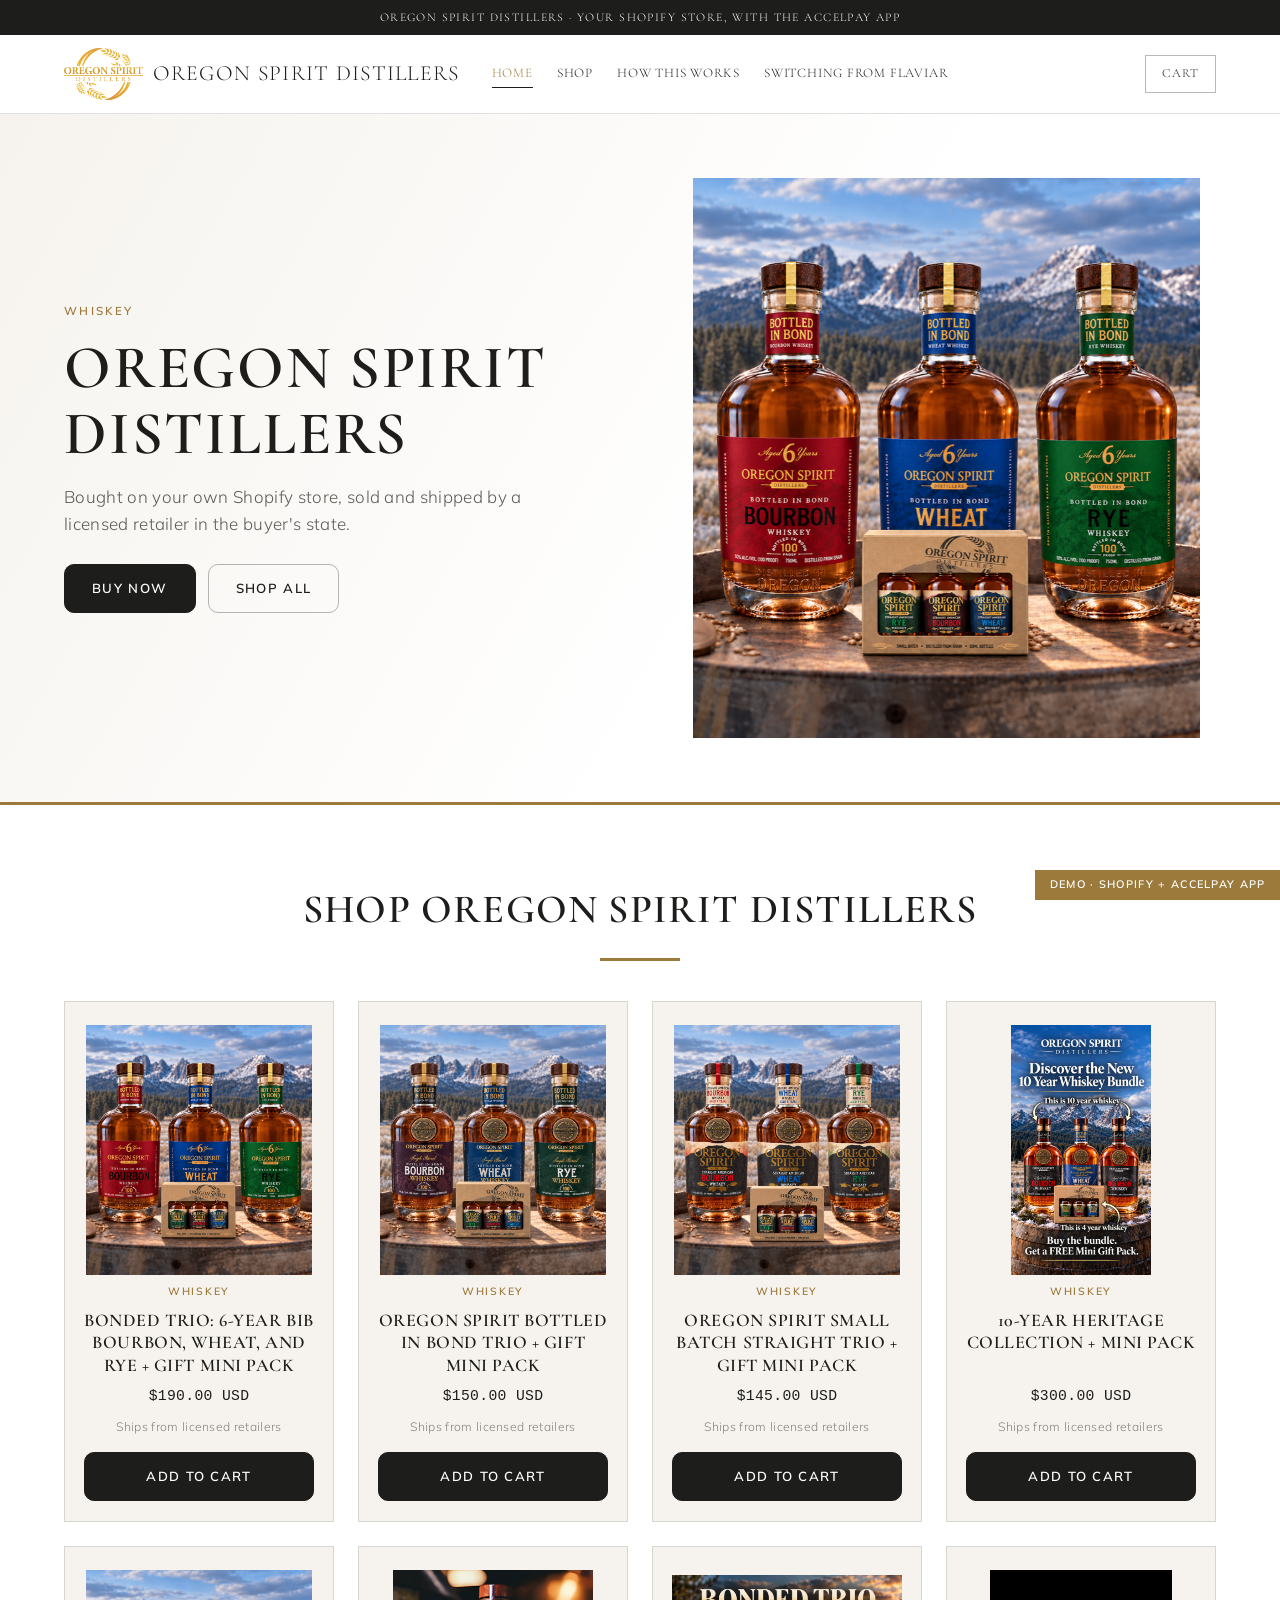
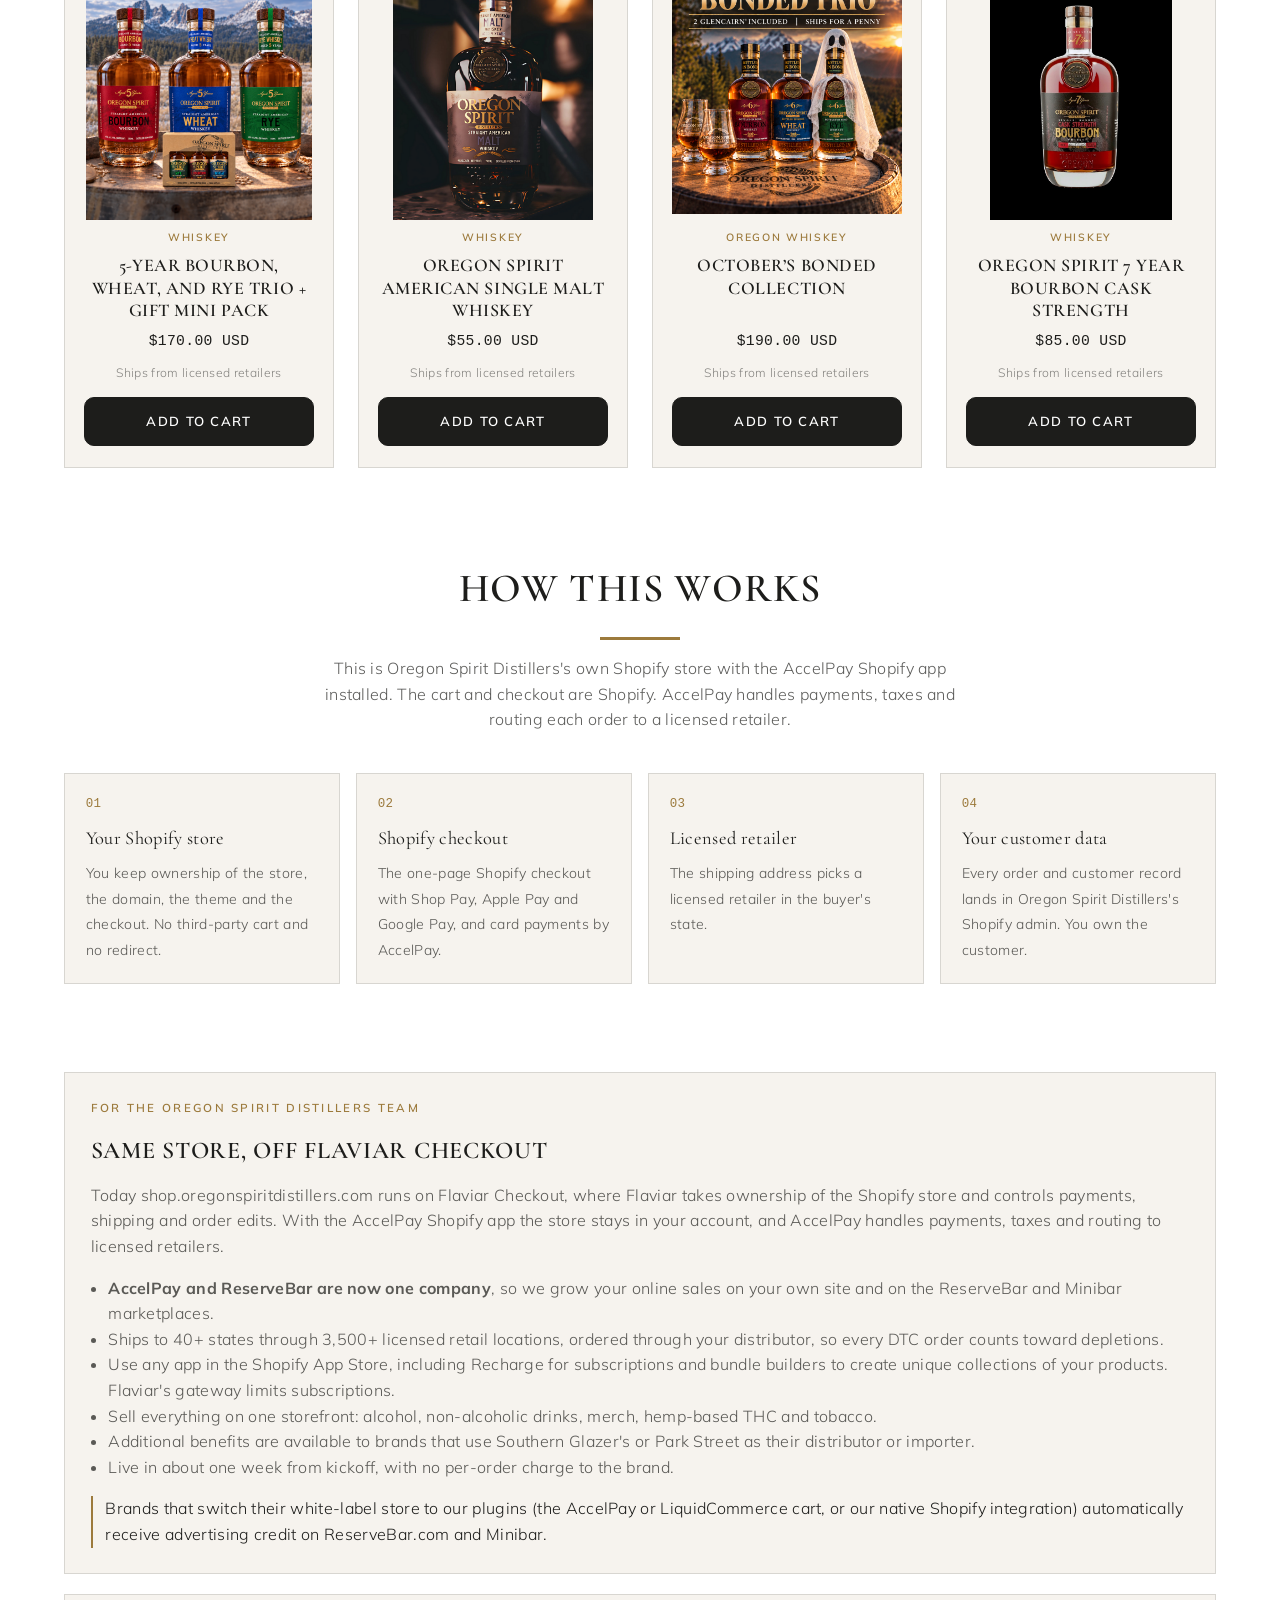
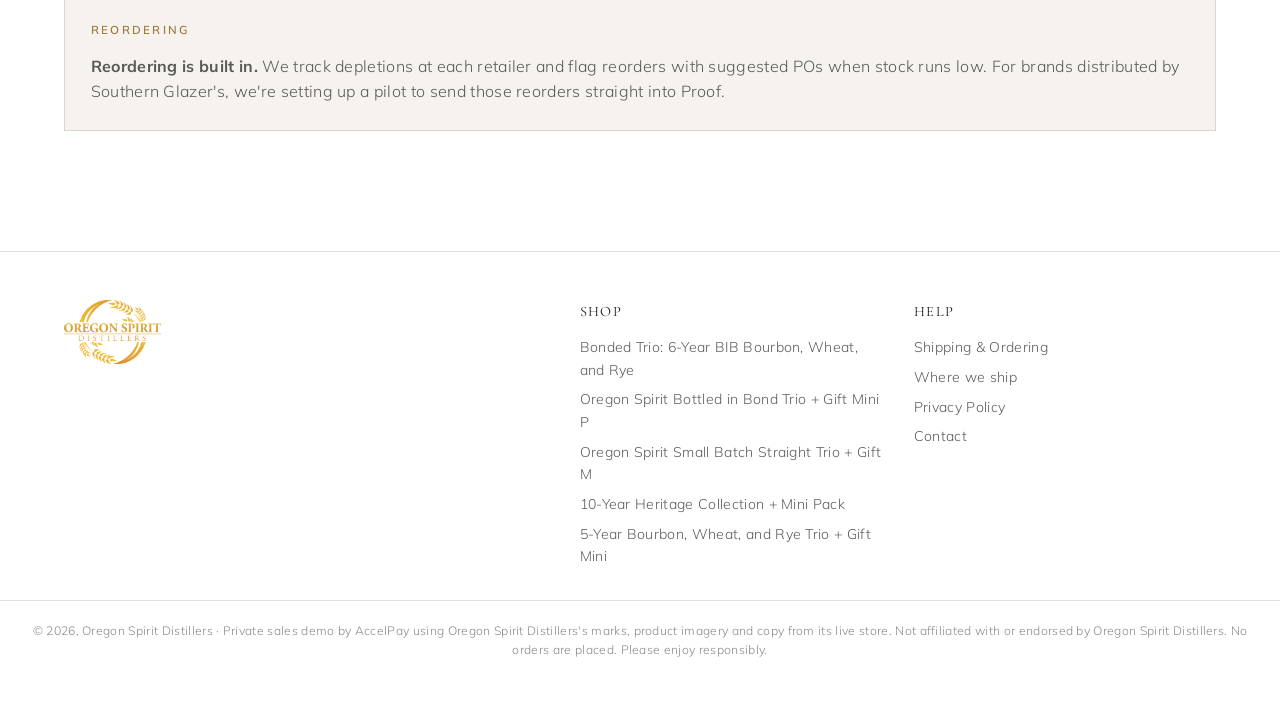
<file: index.html>
<!doctype html>
<html lang="en">
<head>
<meta charset="utf-8">
<meta name="viewport" content="width=device-width,initial-scale=1">
<title>Oregon Spirit Distillers | AccelPay demo</title>
<meta name="robots" content="noindex,nofollow">
<link rel="icon" href="assets/logo.png">
<link rel="preconnect" href="https://fonts.googleapis.com">
<link rel="preconnect" href="https://fonts.gstatic.com" crossorigin>
<link rel="stylesheet" href="https://fonts.googleapis.com/css2?family=Cormorant+Garamond:wght@500;600;700&family=Mulish:wght@300;400;600;700&display=swap">
<link rel="stylesheet" href="styles.css?v=1">
</head>
<body>
<div class="announce">Oregon Spirit Distillers &middot; your Shopify store, with the AccelPay app</div>
<header class="top">
  <div class="hdr">
    <a href="index.html" class="brand-link"><img class="logo" src="assets/logo.png" alt="Oregon Spirit Distillers"><span class="wordmark">Oregon Spirit Distillers</span></a>
    <nav class="main">
      <a href="index.html" aria-current="page">Home</a><a href="index.html#shop">Shop</a><a href="index.html#how">How this works</a><a href="index.html#switch">Switching from Flaviar</a>
    </nav>
    <div class="hdr-actions">
      <button class="burger" id="burger" aria-label="Menu">&#9776;</button>
      <button class="cart-pill" data-cart-toggle aria-label="Open cart">
        <span class="lbl">Cart</span>
        <span class="count" data-cart-count hidden>0</span>
      </button>
    </div>
  </div>
</header>

<section class="hero">
  <div class="hero-inner">
    <div>
      <div class="eyebrow">whiskey</div>
      <h1>Oregon Spirit Distillers</h1>
      <p> Bought on your own Shopify store, sold and shipped by a licensed retailer in the buyer's state.</p>
      <div style="display:flex;gap:.75rem;flex-wrap:wrap"><a class="btn" href="product.html?p=bonded-trio-6-year-bib-bourbon-wheat-and">Buy now</a><a class="btn ghost" href="#shop">Shop all</a></div>
    </div>
    <div class="shot"><img src="assets/p-bonded-trio-6-year-bib-bourbon-wheat-and.png" alt="Bonded Trio: 6-Year BIB Bourbon, Wheat, and Rye "></div>
  </div>
</section>

<section class="band" id="shop">
  <div class="section-head">
    <h2>Shop Oregon Spirit Distillers</h2>
    <div class="rule"></div>
    <p style="font-size:.9rem;color:var(--muted)"></p>
  </div>
  <div class="grid" id="collection-grid"></div>
</section>

<section class="band" id="how" style="padding-top:1rem">
  <div class="section-head">
    <h2>How this works</h2>
    <div class="rule"></div>
    <p>This is Oregon Spirit Distillers's own Shopify store with the AccelPay Shopify app installed. The cart and checkout are Shopify. AccelPay handles payments, taxes and routing each order to a licensed retailer.</p>
  </div>
  <div class="how">
    <div class="step"><span class="n">01</span><b>Your Shopify store</b><span>You keep ownership of the store, the domain, the theme and the checkout. No third-party cart and no redirect.</span></div>
    <div class="step"><span class="n">02</span><b>Shopify checkout</b><span>The one-page Shopify checkout with Shop Pay, Apple Pay and Google Pay, and card payments by AccelPay.</span></div>
    <div class="step"><span class="n">03</span><b>Licensed retailer</b><span>The shipping address picks a licensed retailer in the buyer's state.</span></div>
    <div class="step"><span class="n">04</span><b>Your customer data</b><span>Every order and customer record lands in Oregon Spirit Distillers's Shopify admin. You own the customer.</span></div>
  </div>
</section>

<section class="band" id="switch" style="padding-top:1rem">
  <div class="panel">
    <div class="eyebrow">For the Oregon Spirit Distillers team</div>
    <h2>Same store, off Flaviar Checkout</h2>
    <p style="margin:0 0 1rem">Today shop.oregonspiritdistillers.com runs on Flaviar Checkout, where Flaviar takes ownership of the Shopify store and controls payments, shipping and order edits. With the AccelPay Shopify app the store stays in your account, and AccelPay handles payments, taxes and routing to licensed retailers.</p>
    <ul style="margin:0 0 1rem;padding-left:1.1rem"><li><b>AccelPay and ReserveBar are now one company</b>, so we grow your online sales on your own site and on the ReserveBar and Minibar marketplaces.</li><li>Ships to 40+ states through 3,500+ licensed retail locations, ordered through your distributor, so every DTC order counts toward depletions.</li><li>Use any app in the Shopify App Store, including Recharge for subscriptions and bundle builders to create unique collections of your products. Flaviar's gateway limits subscriptions.</li><li>Sell everything on one storefront: alcohol, non-alcoholic drinks, merch, hemp-based THC and tobacco.</li><li>Additional benefits are available to brands that use Southern Glazer's or Park Street as their distributor or importer.</li><li>Live in about one week from kickoff, with no per-order charge to the brand.</li></ul>
    <p class="credit">Brands that switch their white-label store to our plugins (the AccelPay or LiquidCommerce cart, or our native Shopify integration) automatically receive advertising credit on ReserveBar.com and Minibar.</p>
  </div>
  <div class="panel">
    <div class="eyebrow">Reordering</div>
    <p style="margin:0" class="reorder"><b>Reordering is built in.</b> We track depletions at each retailer and flag reorders with suggested POs when stock runs low. For brands distributed by Southern Glazer's, we're setting up a pilot to send those reorders straight into Proof.</p>
  </div>
</section>
<footer class="site">
  <div class="ft">
    <div>
      <img src="assets/logo.png" alt="Oregon Spirit Distillers" style="height:64px;width:auto">
      <p style="font-size:.86rem;margin-top:1rem;max-width:24rem;color:var(--muted)"></p>
    </div>
    <div><h4>Shop</h4><ul><li><a href="product.html?p=bonded-trio-6-year-bib-bourbon-wheat-and">Bonded Trio: 6-Year BIB Bourbon, Wheat, and Rye </a></li><li><a href="product.html?p=oregon-spirit-bottled-in-bond-trio-gift-">Oregon Spirit Bottled in Bond Trio + Gift Mini P</a></li><li><a href="product.html?p=5-year-bourbon-wheat-and-rye-trio-gift-m">Oregon Spirit Small Batch Straight Trio + Gift M</a></li><li><a href="product.html?p=10-year-heritage-trio-mini-pack">10-Year Heritage Collection + Mini Pack</a></li><li><a href="product.html?p=5-year-bourbon-wheat-and-rye-trio-gi-4">5-Year Bourbon, Wheat, and Rye Trio + Gift Mini </a></li></ul></div>
    <div><h4>Help</h4><ul>
      <li><a href="index.html#how">Shipping &amp; Ordering</a></li>
      <li><a href="index.html#how">Where we ship</a></li>
      <li><a href="#">Privacy Policy</a></li>
      <li><a href="#">Contact</a></li></ul></div>
  </div>
  <div class="legal-row">
    &copy; 2026, Oregon Spirit Distillers &middot; Private sales demo by AccelPay using Oregon Spirit Distillers's marks, product imagery and copy from its live store. Not affiliated with or endorsed by Oregon Spirit Distillers.
    No orders are placed. Please enjoy responsibly.
  </div>
</footer>

<div class="scrim" id="scrim"></div>
<aside class="drawer" id="drawer" aria-label="Your cart">
  <div class="dh"><h2>Your cart</h2><button class="x" id="drawer-close" aria-label="Close">&times;</button></div>
  <div class="cols"><span>Product</span><span>Total</span></div>
  <div class="items" id="drawer-items"></div>
  <div class="df" id="drawer-foot"></div>
</aside>
<div class="ribbon">Demo &middot; Shopify + AccelPay app</div>
<script src="data.js?v=1"></script>
<script src="app.js?v=1"></script>
</body>
</html>
</file>
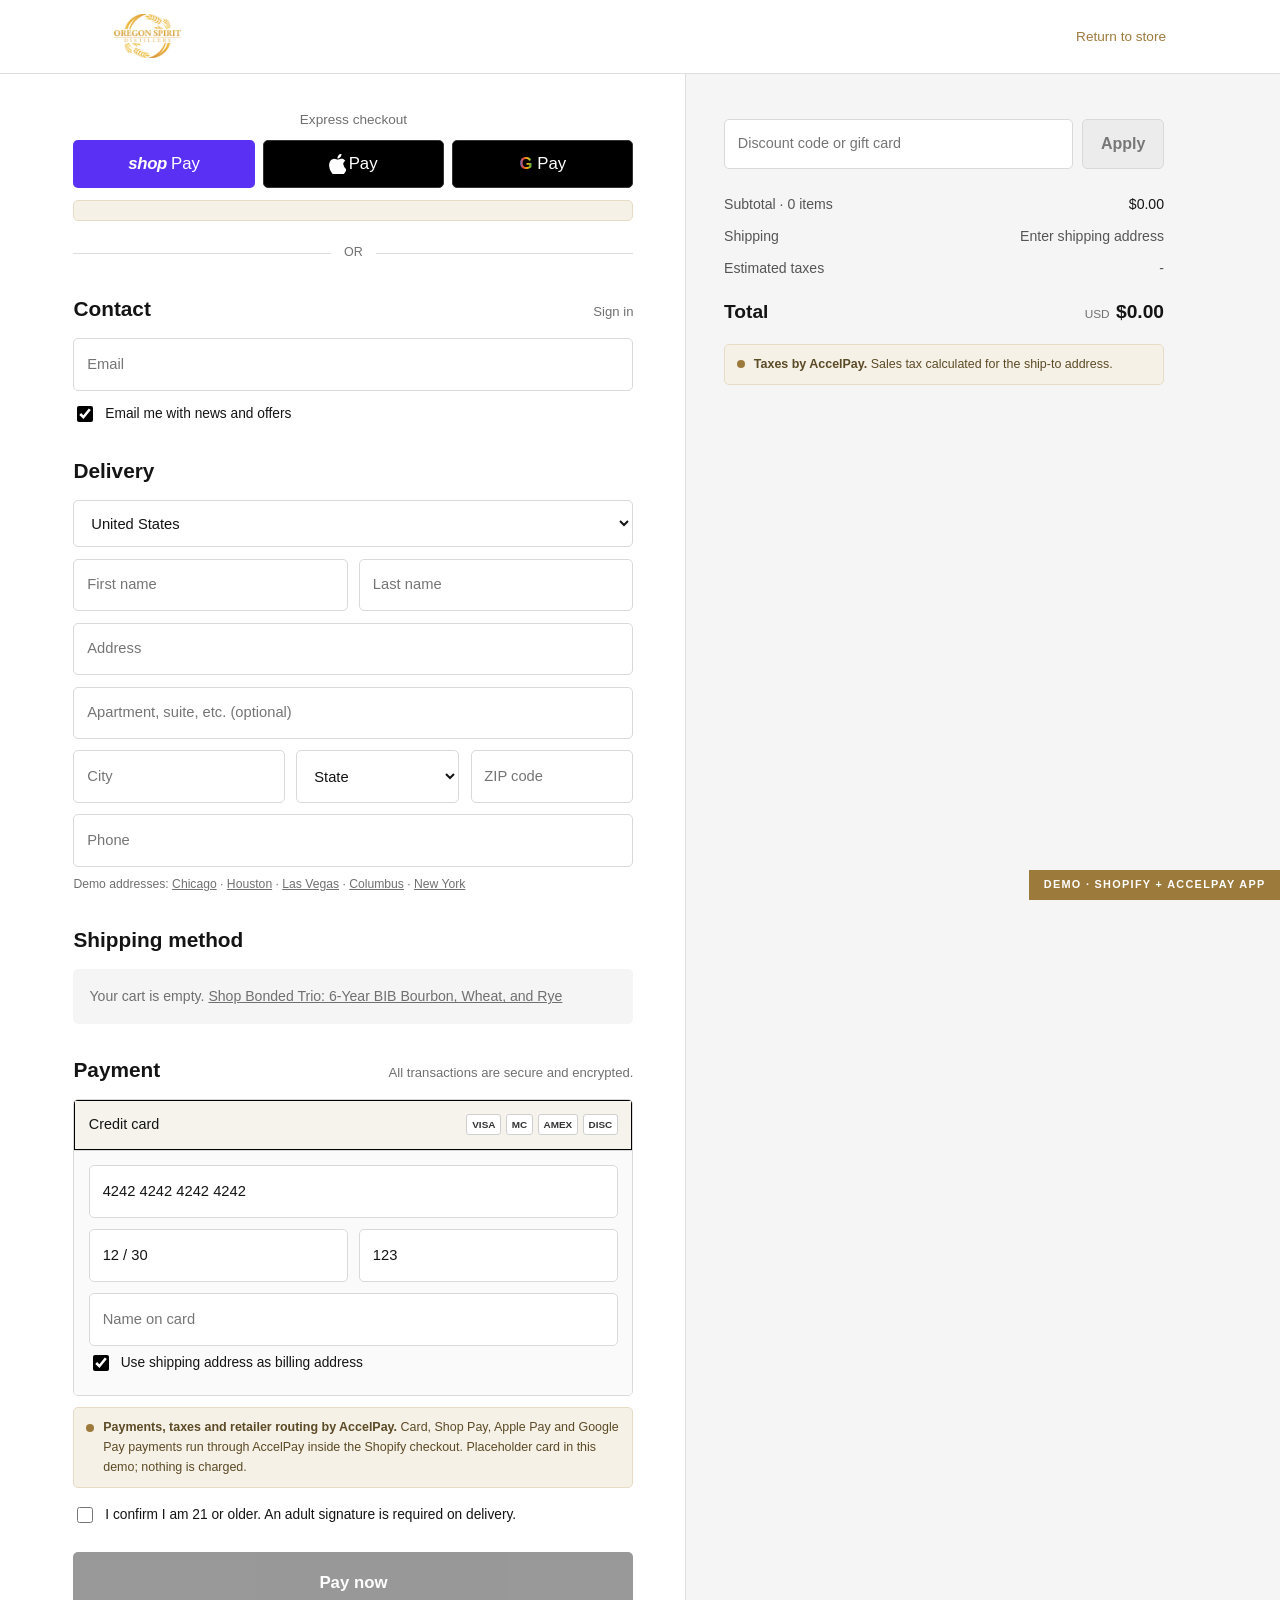
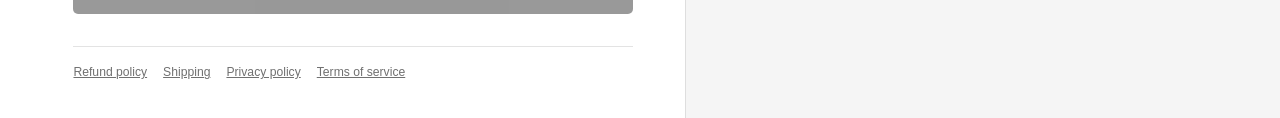
<file: checkout.html>
<!doctype html>
<html lang="en">
<head>
<meta charset="utf-8">
<meta name="viewport" content="width=device-width,initial-scale=1">
<title>Checkout | Oregon Spirit Distillers</title>
<meta name="robots" content="noindex,nofollow">
<link rel="icon" href="assets/logo.png">
<link rel="preconnect" href="https://fonts.googleapis.com">
<link rel="preconnect" href="https://fonts.gstatic.com" crossorigin>
<link rel="stylesheet" href="https://fonts.googleapis.com/css2?family=Cormorant+Garamond:wght@500;600;700&family=Mulish:wght@300;400;600;700&display=swap">
<link rel="stylesheet" href="styles.css?v=1">
</head>
<body class="co">
<div class="co-head"><div class="in">
  <a href="index.html"><img src="assets/logo.png" alt="Oregon Spirit Distillers"></a>
  <a class="bag" href="product.html">Return to store</a>
</div></div>

<div id="confirmed" hidden>
  <div class="thanks">
    <h1>Thank you!</h1>
    <p>This is a demo, so nothing was charged and no order was sent.</p>
    <p class="num" id="order-num"></p>
    <p id="order-by"></p>
    <p id="order-total"></p>
    <p style="font-size:.85rem">On the live store, this order and the customer record appear in Oregon Spirit Distillers's Shopify admin.</p>
    <a class="pay-btn" href="index.html" style="display:inline-block;width:auto;padding:.9rem 1.6rem;text-decoration:none">Continue shopping</a>
  </div>
</div>

<div id="checkout-view" class="checkout">
  <div class="co-left"><div class="inner">
    <form id="co-form" autocomplete="off">
      <div class="xp-title">Express checkout</div>
      <div id="xpay-top"></div>
      <div id="xpay-note" class="callout" hidden></div>
      <div class="or"><span>OR</span></div>
      <div class="co-h">Contact <small>Sign in</small></div>
      <input class="co-field" type="email" name="email" placeholder="Email" required>
      <label class="co-chk"><input type="checkbox" checked> Email me with news and offers</label>

      <div class="co-h">Delivery</div>
      <select class="co-field" aria-label="Country/Region"><option>United States</option></select>
      <div class="co-row">
        <input class="co-field" name="first" placeholder="First name" required>
        <input class="co-field" name="last" placeholder="Last name" required>
      </div>
      <input class="co-field" name="address1" placeholder="Address" required>
      <input class="co-field" name="address2" placeholder="Apartment, suite, etc. (optional)">
      <div class="co-row3">
        <input class="co-field" name="city" placeholder="City" required>
        <select class="co-field" id="state" aria-label="State" required><option value="">State</option><option value="AL">Alabama</option><option value="AK">Alaska</option><option value="AZ">Arizona</option><option value="AR">Arkansas</option><option value="CA">California</option><option value="CO">Colorado</option><option value="CT">Connecticut</option><option value="DE">Delaware</option><option value="DC">District of Columbia</option><option value="FL">Florida</option><option value="GA">Georgia</option><option value="HI">Hawaii</option><option value="ID">Idaho</option><option value="IL">Illinois</option><option value="IN">Indiana</option><option value="IA">Iowa</option><option value="KS">Kansas</option><option value="KY">Kentucky</option><option value="LA">Louisiana</option><option value="ME">Maine</option><option value="MD">Maryland</option><option value="MA">Massachusetts</option><option value="MI">Michigan</option><option value="MN">Minnesota</option><option value="MS">Mississippi</option><option value="MO">Missouri</option><option value="MT">Montana</option><option value="NE">Nebraska</option><option value="NV">Nevada</option><option value="NH">New Hampshire</option><option value="NJ">New Jersey</option><option value="NM">New Mexico</option><option value="NY">New York</option><option value="NC">North Carolina</option><option value="ND">North Dakota</option><option value="OH">Ohio</option><option value="OK">Oklahoma</option><option value="OR">Oregon</option><option value="PA">Pennsylvania</option><option value="RI">Rhode Island</option><option value="SC">South Carolina</option><option value="SD">South Dakota</option><option value="TN">Tennessee</option><option value="TX">Texas</option><option value="UT">Utah</option><option value="VT">Vermont</option><option value="VA">Virginia</option><option value="WA">Washington</option><option value="WV">West Virginia</option><option value="WI">Wisconsin</option><option value="WY">Wyoming</option></select>
        <input class="co-field" id="zip" name="zip" placeholder="ZIP code" inputmode="numeric" maxlength="5" required>
      </div>
      <input class="co-field" name="phone" placeholder="Phone" type="tel">
      <div style="font-size:.76rem;color:#707070;margin:-.2rem 0 .3rem">Demo addresses:
        <a href="#" data-fill="233 S Wacker Dr|Chicago|60606" onclick="return false">Chicago</a> &middot;
        <a href="#" data-fill="1001 Westheimer Rd|Houston|77006" onclick="return false">Houston</a> &middot;
        <a href="#" data-fill="3570 Las Vegas Blvd S|Las Vegas|89109" onclick="return false">Las Vegas</a> &middot;
        <a href="#" data-fill="411 Woody Hayes Dr|Columbus|43210" onclick="return false">Columbus</a> &middot;
        <a href="#" data-fill="350 E 13th St|New York|10009" onclick="return false">New York</a>
      </div>

      <div class="co-h">Shipping method</div>
      <div id="rates"></div>

      <div class="co-h">Payment <small>All transactions are secure and encrypted.</small></div>
      <div class="pay-box">
        <div class="ph"><span>Credit card</span><span class="cards"><span>VISA</span><span>MC</span><span>AMEX</span><span>DISC</span></span></div>
        <div class="pb">
          <input class="co-field" placeholder="Card number" value="4242 4242 4242 4242" aria-label="Card number">
          <div class="co-row">
            <input class="co-field" placeholder="Expiration date (MM / YY)" value="12 / 30" aria-label="Expiration">
            <input class="co-field" placeholder="Security code" value="123" aria-label="Security code">
          </div>
          <input class="co-field" placeholder="Name on card" aria-label="Name on card" style="margin-bottom:.3rem">
          <label class="co-chk"><input type="checkbox" checked> Use shipping address as billing address</label>
        </div>
      </div>
      <div class="callout"><span class="dot"></span><span><b>Payments, taxes and retailer routing by AccelPay.</b> Card, Shop Pay, Apple Pay and Google Pay payments run through AccelPay inside the Shopify checkout. Placeholder card in this demo; nothing is charged.</span></div>
      <label class="co-chk" style="margin-top:1rem"><input type="checkbox" required> I confirm I am 21 or older. An adult signature is required on delivery.</label>
      <button class="pay-btn" id="pay" type="submit" disabled>Pay now</button>
      <div class="co-links"><a href="#">Refund policy</a><a href="#">Shipping</a><a href="#">Privacy policy</a><a href="#">Terms of service</a></div>
    </form>
  </div></div>
  <div class="co-right"><div class="inner" id="os"></div></div>
</div>
<div class="ribbon">Demo &middot; Shopify + AccelPay app</div>
<script src="data.js?v=1"></script>
<script src="app.js?v=1"></script>
</body>
</html>
</file>
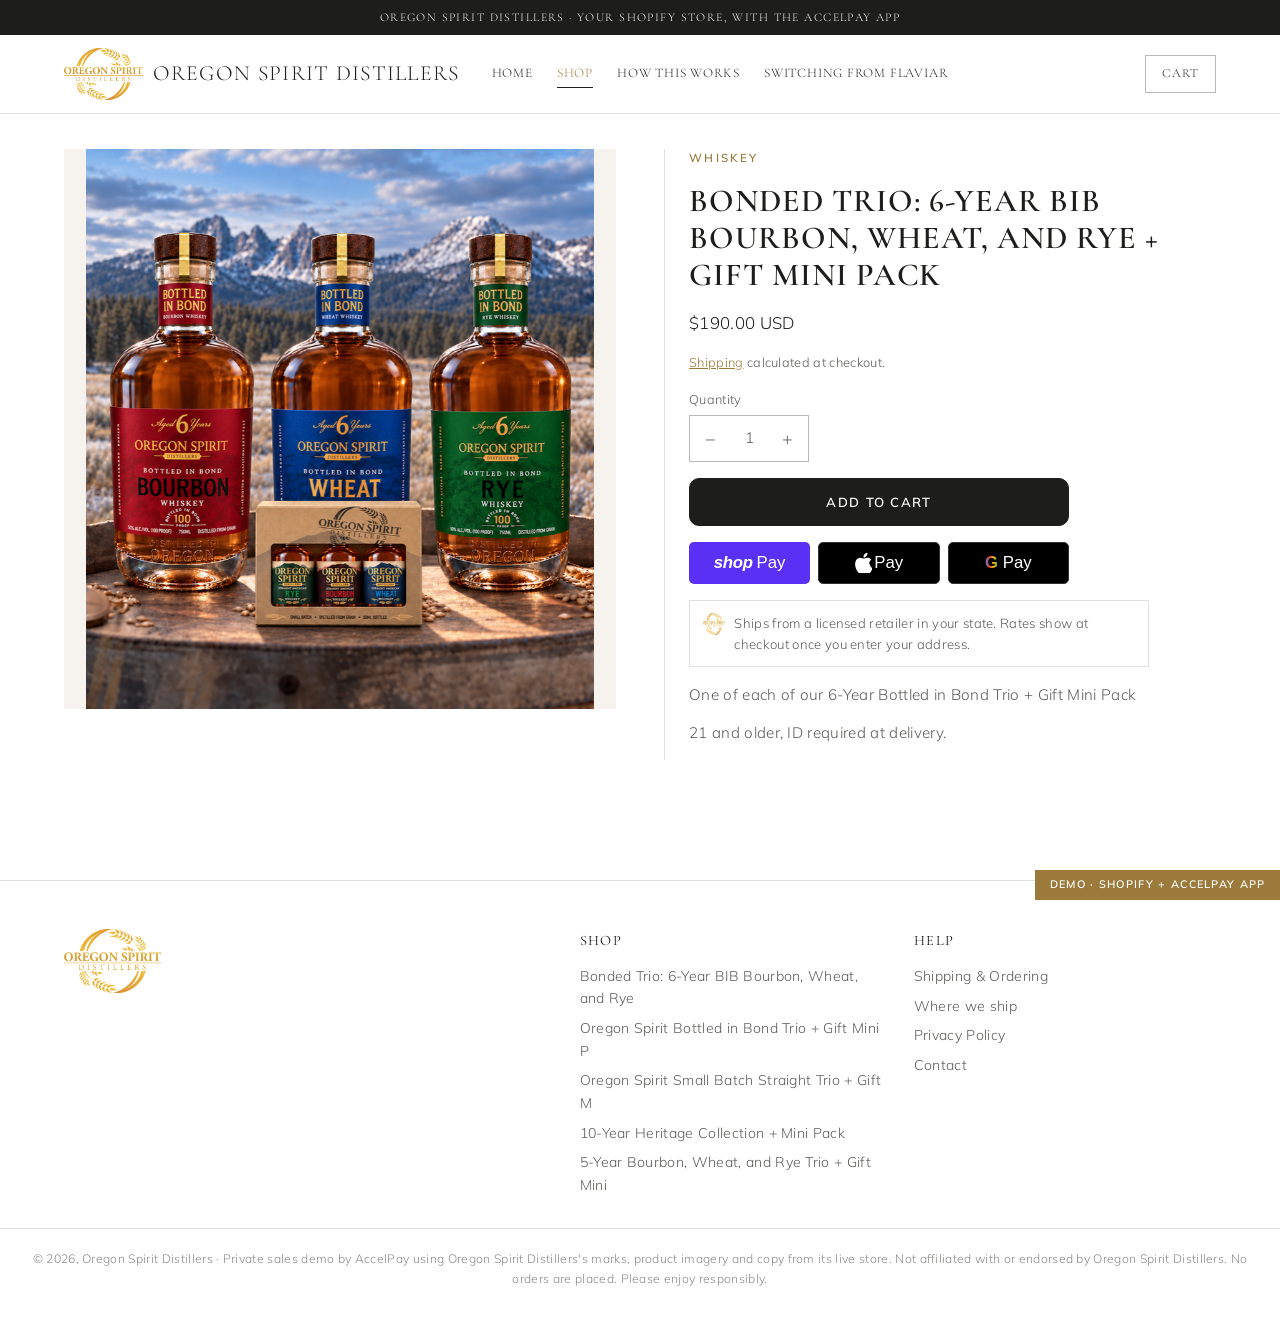
<file: product.html>
<!doctype html>
<html lang="en">
<head>
<meta charset="utf-8">
<meta name="viewport" content="width=device-width,initial-scale=1">
<title>Oregon Spirit Distillers | AccelPay demo</title>
<meta name="robots" content="noindex,nofollow">
<link rel="icon" href="assets/logo.png">
<link rel="preconnect" href="https://fonts.googleapis.com">
<link rel="preconnect" href="https://fonts.gstatic.com" crossorigin>
<link rel="stylesheet" href="https://fonts.googleapis.com/css2?family=Cormorant+Garamond:wght@500;600;700&family=Mulish:wght@300;400;600;700&display=swap">
<link rel="stylesheet" href="styles.css?v=1">
</head>
<body>
<div class="announce">Oregon Spirit Distillers &middot; your Shopify store, with the AccelPay app</div>
<header class="top">
  <div class="hdr">
    <a href="index.html" class="brand-link"><img class="logo" src="assets/logo.png" alt="Oregon Spirit Distillers"><span class="wordmark">Oregon Spirit Distillers</span></a>
    <nav class="main">
      <a href="index.html">Home</a><a href="index.html#shop" aria-current="page">Shop</a><a href="index.html#how">How this works</a><a href="index.html#switch">Switching from Flaviar</a>
    </nav>
    <div class="hdr-actions">
      <button class="burger" id="burger" aria-label="Menu">&#9776;</button>
      <button class="cart-pill" data-cart-toggle aria-label="Open cart">
        <span class="lbl">Cart</span>
        <span class="count" data-cart-count hidden>0</span>
      </button>
    </div>
  </div>
</header>

<main class="band" style="padding-top:2.2rem">
  <div class="pdp" id="pdp" data-handle="bonded-trio-6-year-bib-bourbon-wheat-and"></div>
</main>
<script>
(function () { var p = new URLSearchParams(location.search).get('p'); if (p) document.getElementById('pdp').setAttribute('data-handle', p); })();
</script>
<footer class="site">
  <div class="ft">
    <div>
      <img src="assets/logo.png" alt="Oregon Spirit Distillers" style="height:64px;width:auto">
      <p style="font-size:.86rem;margin-top:1rem;max-width:24rem;color:var(--muted)"></p>
    </div>
    <div><h4>Shop</h4><ul><li><a href="product.html?p=bonded-trio-6-year-bib-bourbon-wheat-and">Bonded Trio: 6-Year BIB Bourbon, Wheat, and Rye </a></li><li><a href="product.html?p=oregon-spirit-bottled-in-bond-trio-gift-">Oregon Spirit Bottled in Bond Trio + Gift Mini P</a></li><li><a href="product.html?p=5-year-bourbon-wheat-and-rye-trio-gift-m">Oregon Spirit Small Batch Straight Trio + Gift M</a></li><li><a href="product.html?p=10-year-heritage-trio-mini-pack">10-Year Heritage Collection + Mini Pack</a></li><li><a href="product.html?p=5-year-bourbon-wheat-and-rye-trio-gi-4">5-Year Bourbon, Wheat, and Rye Trio + Gift Mini </a></li></ul></div>
    <div><h4>Help</h4><ul>
      <li><a href="index.html#how">Shipping &amp; Ordering</a></li>
      <li><a href="index.html#how">Where we ship</a></li>
      <li><a href="#">Privacy Policy</a></li>
      <li><a href="#">Contact</a></li></ul></div>
  </div>
  <div class="legal-row">
    &copy; 2026, Oregon Spirit Distillers &middot; Private sales demo by AccelPay using Oregon Spirit Distillers's marks, product imagery and copy from its live store. Not affiliated with or endorsed by Oregon Spirit Distillers.
    No orders are placed. Please enjoy responsibly.
  </div>
</footer>

<div class="scrim" id="scrim"></div>
<aside class="drawer" id="drawer" aria-label="Your cart">
  <div class="dh"><h2>Your cart</h2><button class="x" id="drawer-close" aria-label="Close">&times;</button></div>
  <div class="cols"><span>Product</span><span>Total</span></div>
  <div class="items" id="drawer-items"></div>
  <div class="df" id="drawer-foot"></div>
</aside>
<div class="ribbon">Demo &middot; Shopify + AccelPay app</div>
<script src="data.js?v=1"></script>
<script src="app.js?v=1"></script>
</body>
</html>
</file>
<file: styles.css>
/* Oregon Spirit Distillers x AccelPay demo. Base: woodsonwhiskey-accelpay-demo. */

:root {
  --black: #ffffff; --panel: #f6f3ee; --panel-2: #ece7df; --ink: #1d1d1b;
  --muted: rgba(29,29,27,.72); --muted-2: rgba(29,29,27,.52); --line: rgba(0,0,0,.12); --line-2: rgba(0,0,0,.28);
  --gold: #1d1d1b; --gold-hi: #9c7a3c; --gold-soft: rgba(0,0,0,.05); --green: #2f6b4f; --red: #c00000;
  --head: #1d1d1b; --btn-ink: #ffffff; --img-bg: #f6f3ee; --drawer-bg: #ffffff; --ann-bg: #1d1d1b; --ann-ink: #ffffff; --co-head-bg: #ffffff;
  --serif: "Cormorant Garamond", Georgia, serif; --sans: "Mulish", -apple-system, BlinkMacSystemFont, "Helvetica Neue", Arial, sans-serif;
  --mono: ui-monospace, SFMono-Regular, Menlo, monospace; --maxw: 1200px; --btn-radius: 10px;
  --cart-glyph: url("data:image/svg+xml;utf8,<svg xmlns='http://www.w3.org/2000/svg' viewBox='0 0 24 24' fill='none' stroke='black' stroke-width='2' stroke-linecap='round' stroke-linejoin='round'><path d='M6 2 3 6v14a2 2 0 0 0 2 2h14a2 2 0 0 0 2-2V6l-3-4z'/><path d='M3 6h18'/><path d='M16 10a4 4 0 0 1-8 0'/></svg>");
}

* { box-sizing: border-box; }
html { scroll-behavior: smooth; }
body {
  margin: 0; background: var(--black); color: var(--ink);
  font-family: var(--sans); font-weight: 300; font-size: 16px; line-height: 1.6;
  letter-spacing: .02em; -webkit-font-smoothing: antialiased;
}
img { max-width: 100%; display: block; }
a { color: inherit; }
button { font: inherit; cursor: pointer; color: inherit; }
:focus-visible { outline: 2px solid var(--gold); outline-offset: 2px; }

/* ---------------------------------------------------------------- header */
.announce {
  background: var(--ann-bg); color: var(--ann-ink); text-align: center;
  font-family: var(--serif); font-size: .74rem; letter-spacing: .12em;
  text-transform: uppercase; padding: .5rem 1rem;
}
header.top { position: sticky; top: 0; z-index: 60; background: var(--black); border-bottom: 1px solid var(--line); }
.hdr { max-width: var(--maxw); margin: 0 auto; padding: .8rem 1.5rem; display: flex; align-items: center; gap: 2rem; }
.hdr img.logo { height: 62px; width: auto; }
nav.main { display: flex; gap: 1.5rem; flex-wrap: wrap; }
nav.main a {
  font-family: var(--serif); font-size: .82rem; letter-spacing: .06em; text-transform: uppercase;
  text-decoration: none; color: var(--head); padding: .2rem 0; border-bottom: 1px solid transparent;
}
nav.main a:hover, nav.main a[aria-current] { color: var(--gold-hi); border-bottom-color: var(--gold); }
.hdr-actions { margin-left: auto; display: flex; align-items: center; gap: .75rem; }
.cart-pill {
  display: inline-flex; align-items: center; gap: .5rem; background: transparent;
  border: 1px solid var(--line-2); color: var(--head); padding: .5rem 1rem;
  font-family: var(--serif); font-size: .78rem; letter-spacing: .08em; text-transform: uppercase;
}
.cart-pill:hover { border-color: var(--gold); color: var(--gold-hi); }
.cart-pill .count {
  background: var(--gold); color: var(--btn-ink); min-width: 1.35rem; height: 1.35rem; border-radius: 999px;
  display: inline-grid; place-items: center; font-family: var(--mono); font-size: .7rem; padding: 0 .3rem;
}
.cart-pill .count[hidden] { display: none; }
.burger { display: none; background: none; border: none; font-size: 1.5rem; line-height: 1; color: var(--head); }

/* ---------------------------------------------------------------- type + buttons */
.eyebrow { font-family: var(--sans); font-size: .72rem; font-weight: 600; letter-spacing: .2em; text-transform: uppercase; color: var(--gold-hi); margin-bottom: .9rem; }
h1, h2, h3 { font-family: var(--serif); font-weight: 400; letter-spacing: .03em; }
.rule { width: 190px; height: 2px; margin: 1.1rem auto 0; background: linear-gradient(90deg, transparent, var(--gold), transparent); }

.btn {
  display: inline-flex; align-items: center; justify-content: center; gap: .5rem;
  background: var(--gold); color: var(--btn-ink); border: 1px solid var(--gold); border-radius: var(--btn-radius, 0);
  padding: .8rem 1.7rem; font-family: var(--sans); font-weight: 600; font-size: .82rem;
  letter-spacing: .1em; text-transform: uppercase; text-decoration: none;
}
.btn:hover { background: var(--gold-hi); border-color: var(--gold-hi); }
.btn.ghost { background: transparent; color: var(--head); border-color: var(--line-2); }
.btn.ghost:hover { border-color: var(--gold); color: var(--gold-hi); }
.btn:disabled { opacity: .4; cursor: not-allowed; }
.btn.block { width: 100%; }

/* ---------------------------------------------------------------- hero */
.hero { position: relative; overflow: hidden; border-bottom: 1px solid var(--line); }
.hero-inner { max-width: var(--maxw); margin: 0 auto; padding: 4rem 1.5rem; display: grid; grid-template-columns: 1.05fr 1fr; gap: 3rem; align-items: center; }
.hero h1 { font-size: clamp(2.3rem, 5.4vw, 3.8rem); line-height: 1.08; margin: 0 0 1rem; text-transform: uppercase; }
.hero p { color: var(--muted); font-size: 1.06rem; margin: 0 0 1.7rem; max-width: 32rem; }
.hero .shot img { width: 100%; max-height: 560px; object-fit: contain; }

/* ---------------------------------------------------------------- sections */
.band { max-width: var(--maxw); margin: 0 auto; padding: 4.5rem 1.5rem; }
.section-head { text-align: center; margin-bottom: 2.5rem; }
.section-head h2 { font-size: clamp(1.8rem, 4vw, 2.5rem); margin: 0; text-transform: uppercase; }
.section-head p { color: var(--muted); margin: 1rem auto 0; max-width: 40rem; }

.grid { display: grid; grid-template-columns: repeat(auto-fill, minmax(240px, 1fr)); gap: 1.5rem; }
.card {
  background: var(--panel); border: 1px solid var(--line); padding: 1.4rem 1.2rem 1.3rem;
  display: flex; flex-direction: column; gap: .55rem; text-align: center; text-decoration: none; color: inherit;
}
.card:hover { border-color: var(--gold); }
.card .shot { height: 250px; display: grid; place-items: center; overflow: hidden; }
.card .shot img { max-height: 250px; width: auto; object-fit: contain; }
.card h3 { font-size: 1.12rem; margin: 0; line-height: 1.25; text-transform: uppercase; min-height: 2.8rem; display: grid; place-items: center; }
.card .tag { font-size: .66rem; font-weight: 600; letter-spacing: .16em; text-transform: uppercase; color: var(--gold-hi); }
.card .price { font-family: var(--mono); font-size: .92rem; margin-top: auto; }
.card .avail { font-size: .76rem; color: var(--muted-2); }

.split { display: grid; grid-template-columns: 1fr 1fr; gap: 3rem; align-items: center; }
.split img { width: 100%; }
.split p { color: var(--muted); }

/* how it works */
.how { display: grid; grid-template-columns: repeat(4, 1fr); gap: 1rem; }
.how .step { border: 1px solid var(--line); padding: 1.3rem; background: var(--panel); }
.how .step b { display: block; font-family: var(--serif); font-weight: 400; font-size: 1.15rem; margin-bottom: .4rem; color: var(--head); }
.how .step span { font-size: .88rem; color: var(--muted); }
.how .step .n { font-family: var(--mono); color: var(--gold-hi); font-size: .78rem; display: block; margin-bottom: .6rem; }

.rb-note {
  display: flex; align-items: center; gap: .75rem; border: 1px solid var(--line); background: var(--panel);
  padding: .7rem .9rem; font-size: .84rem; color: var(--muted);
}
.rb-note b { color: var(--head); font-weight: 600; }
.rb-note a { color: var(--gold-hi); }
.rb-mark { font-family: var(--serif); font-size: .72rem; letter-spacing: .14em; text-transform: uppercase; border: 1px solid var(--gold); color: var(--gold-hi); padding: .2rem .45rem; white-space: nowrap; }

/* ---------------------------------------------------------------- product page (Shopify theme) */
.pdp { display: grid; grid-template-columns: minmax(0,1fr) minmax(0,1fr); gap: 3rem; align-items: start; }
.pdp .gallery { display: flex; flex-direction: column; gap: .8rem; min-width: 0; }
.pdp .gallery .main { background: var(--img-bg); display: grid; place-items: center; min-height: 420px; }
.pdp .gallery .main img { max-height: 560px; width: auto; object-fit: contain; }
.pdp .thumbs { display: flex; gap: .5rem; }
.pdp .thumbs button { width: 64px; height: 64px; border: 1px solid var(--line); background: var(--img-bg); padding: 3px; display: grid; place-items: center; }
.pdp .thumbs button[aria-selected="true"] { border-color: var(--gold); }
.pdp .thumbs img { max-height: 100%; width: auto; }
.pdp .info { display: flex; flex-direction: column; gap: 1rem; min-width: 0; padding-left: 1.5rem; border-left: 1px solid var(--line); }
.pdp h1 { font-size: 2rem; margin: 0; text-transform: uppercase; line-height: 1.15; }
.pdp .price { font-size: 1.05rem; }
.pdp .small { font-size: .8rem; color: var(--muted); }
.pdp .small a { color: var(--gold-hi); }
.pdp .qty-wrap { display: flex; flex-direction: column; gap: .35rem; font-size: .8rem; color: var(--muted); }
.pdp .desc p { color: var(--muted); margin: 0 0 .9rem; font-size: .95rem; }
.pdp .desc b { color: var(--head); font-weight: 600; }
.qty { display: inline-flex; align-items: center; border: 1px solid var(--line-2); width: max-content; }
.qty button { background: none; border: none; width: 2.6rem; min-height: 2.8rem; font-size: 1.1rem; }
.qty span, .qty input { font-family: var(--sans); min-width: 2.2rem; text-align: center; font-size: .95rem; }
.atc { max-width: 380px; }
.fulfil-line { display: flex; gap: .6rem; align-items: flex-start; font-size: .82rem; color: var(--muted); border: 1px solid var(--line); padding: .7rem .8rem; max-width: 460px; }
.fulfil-line img { width: 22px; height: 22px; border-radius: 5px; flex: none; }
.notice { font-size: .85rem; color: var(--muted); border-left: 2px solid var(--gold); padding: .2rem 0 .2rem .75rem; }

/* ---------------------------------------------------------------- Shopify cart drawer (Dawn-style) */
.scrim { position: fixed; inset: 0; background: rgba(0,0,0,.6); opacity: 0; pointer-events: none; transition: opacity .25s; z-index: 90; }
.scrim.on { opacity: 1; pointer-events: auto; }
.drawer { position: fixed; top: 0; right: 0; height: 100%; width: min(420px, 100%); background: var(--drawer-bg); border-left: 1px solid var(--line); z-index: 100; display: flex; flex-direction: column; transform: translateX(100%); transition: transform .28s ease; }
.drawer.on { transform: none; }
.drawer .dh { display: flex; align-items: center; justify-content: space-between; padding: 1.4rem 1.5rem 1rem; }
.drawer .dh h2 { font-size: 1.5rem; margin: 0; }
.drawer .x { background: none; border: none; font-size: 1.7rem; line-height: 1; color: var(--muted); }
.drawer .cols { display: flex; justify-content: space-between; font-size: .66rem; letter-spacing: .12em; text-transform: uppercase; color: var(--muted-2); padding: 0 1.5rem .6rem; border-bottom: 1px solid var(--line); }
.drawer .items { flex: 1; overflow-y: auto; padding: 0 1.5rem; }
.cline { display: grid; grid-template-columns: 76px minmax(0,1fr) auto; gap: 1rem; padding: 1.2rem 0; border-bottom: 1px solid var(--line); }
.cline .im { background: var(--img-bg); display: grid; place-items: center; height: 92px; }
.cline .im img { max-height: 88px; width: auto; }
.cline .nm { font-size: .92rem; line-height: 1.3; }
.cline .pr { font-size: .84rem; color: var(--muted); margin: .2rem 0 .6rem; }
.cline .qrow { display: flex; align-items: center; gap: .6rem; }
.cline .qty button { min-height: 2.2rem; width: 2.2rem; }
.cline .rm { background: none; border: none; color: var(--muted); font-size: 1rem; padding: 0; }
.cline .tot { font-size: .9rem; }
.empty { text-align: center; color: var(--muted); padding: 3rem 1rem; }
.drawer .df { border-top: 1px solid var(--line); padding: 1.2rem 1.5rem 1.5rem; display: flex; flex-direction: column; gap: .7rem; }
.drawer .df .est { display: flex; justify-content: space-between; font-size: 1rem; }
.drawer .df .small { font-size: .78rem; color: var(--muted); }

/* ---------------------------------------------------------------- Shopify one-page checkout */
body.co { background: #fff; color: #141414; font-family: -apple-system, BlinkMacSystemFont, "Segoe UI", Roboto, "Helvetica Neue", Arial, sans-serif; font-weight: 400; letter-spacing: 0; }
.co-head { border-bottom: 1px solid #dedede; background: var(--co-head-bg); }
.co-head .in { max-width: 1100px; margin: 0 auto; padding: .9rem 1.5rem; display: flex; align-items: center; justify-content: space-between; }
.co-head img { height: 54px; width: auto; }
.co-head a.bag { color: var(--gold-hi); font-size: .85rem; text-decoration: none; }
.checkout { display: grid; grid-template-columns: minmax(0,1.15fr) minmax(0,1fr); min-height: calc(100vh - 80px); }
.co-left { padding: 2.2rem clamp(1rem, 4vw, 3.5rem); min-width: 0; }
.co-left .inner { max-width: 560px; margin-left: auto; }
.co-right { background: #f5f5f5; border-left: 1px solid #dedede; padding: 2.2rem clamp(1rem, 3vw, 3rem); min-width: 0; }
.co-right .inner { max-width: 440px; position: sticky; top: 1.5rem; }
.co-h { font-size: 1.3rem; font-weight: 600; margin: 1.8rem 0 .8rem; display: flex; align-items: baseline; justify-content: space-between; gap: 1rem; }
.co-h:first-child { margin-top: 0; }
.co-h small { font-size: .82rem; font-weight: 400; color: #707070; }
.co-field { width: 100%; border: 1px solid #d9d9d9; border-radius: 5px; padding: .85rem .8rem; font: inherit; font-size: .92rem; margin-bottom: .7rem; background: #fff; color: #141414; min-width: 0; }
.co-field:focus { outline: none; border-color: #000; box-shadow: 0 0 0 1px #000; }
.co-row { display: grid; grid-template-columns: 1fr 1fr; gap: .7rem; }
.co-row3 { display: grid; grid-template-columns: 1.3fr 1fr 1fr; gap: .7rem; }
.co-chk { display: flex; gap: .55rem; align-items: center; font-size: .86rem; margin: .1rem 0 .4rem; }
.co-chk input { accent-color: #000; width: 16px; height: 16px; }
.co-empty { background: #f5f5f5; border-radius: 5px; padding: 1rem; font-size: .88rem; color: #707070; }
.rates { border: 1px solid #d9d9d9; border-radius: 5px; overflow: hidden; }
.rate { display: flex; align-items: center; gap: .8rem; padding: .95rem .9rem; border-bottom: 1px solid #d9d9d9; cursor: pointer; }
.rate:last-child { border-bottom: none; }
.rate.on { background: #f6f3ec; box-shadow: inset 0 0 0 1px #000; }
.rate input { accent-color: #000; width: 17px; height: 17px; flex: none; }
.rate .ic { width: 30px; height: 30px; border-radius: 7px; flex: none; }
.rate .t { flex: 1; min-width: 0; font-size: .9rem; }
.rate .t span { display: block; color: #707070; font-size: .8rem; margin-top: .1rem; }
.rate .p { font-size: .9rem; font-weight: 600; white-space: nowrap; }
.callout { display: flex; gap: .55rem; align-items: flex-start; font-size: .78rem; color: #5b4a26; background: #f6f1e6; border: 1px solid #e6dcc6; border-radius: 5px; padding: .6rem .75rem; margin-top: .7rem; }
.callout b { font-weight: 600; }
.callout .dot { width: 8px; height: 8px; border-radius: 50%; background: var(--gold); flex: none; margin-top: .35rem; }
.pay-box { border: 1px solid #d9d9d9; border-radius: 5px; overflow: hidden; }
.pay-box .ph { display: flex; justify-content: space-between; align-items: center; background: #f6f3ec; padding: .85rem .9rem; border-bottom: 1px solid #d9d9d9; font-size: .9rem; box-shadow: inset 0 0 0 1px #000; }
.pay-box .ph .cards { display: flex; gap: .3rem; }
.pay-box .ph .cards span { font-size: .62rem; font-weight: 700; border: 1px solid #cfcfcf; border-radius: 3px; padding: .1rem .3rem; background: #fff; color: #333; }
.pay-box .pb { padding: .9rem; background: #fafafa; }
.pay-btn { width: 100%; background: #000; color: #fff; border: none; border-radius: 5px; padding: 1.1rem; font-size: 1.05rem; font-weight: 600; margin-top: 1.2rem; }
.pay-btn:disabled { opacity: .4; cursor: not-allowed; }
.co-legal { font-size: .76rem; color: #707070; margin-top: .9rem; }
.co-links { display: flex; gap: 1rem; flex-wrap: wrap; font-size: .76rem; color: #707070; border-top: 1px solid #e3e3e3; margin-top: 2rem; padding-top: 1rem; }
.os-item { display: flex; gap: .9rem; align-items: center; padding: .4rem 0 1rem; }
.os-item .im { width: 64px; height: 64px; border: 1px solid #dedede; border-radius: 8px; background: var(--img-bg); position: relative; display: grid; place-items: center; padding: 4px; flex: none; }
.os-item .im img { max-height: 100%; width: auto; }
.os-item .im .q { position: absolute; top: -9px; right: -9px; background: #666; color: #fff; min-width: 21px; height: 21px; border-radius: 11px; font-size: .74rem; display: grid; place-items: center; padding: 0 5px; }
.os-item .nm { flex: 1; min-width: 0; font-size: .88rem; }
.os-item .nm span { display: block; color: #707070; font-size: .78rem; }
.os-item .pr { font-size: .88rem; }
.os-disc { display: flex; gap: .6rem; margin: .6rem 0 1.2rem; }
.os-disc input { flex: 1; min-width: 0; border: 1px solid #d9d9d9; border-radius: 5px; padding: .8rem; font: inherit; font-size: .9rem; }
.os-disc button { border: 1px solid #d9d9d9; background: #ececec; color: #777; border-radius: 5px; padding: 0 1.1rem; font-weight: 600; }
.os-line { display: flex; justify-content: space-between; font-size: .88rem; padding: .3rem 0; gap: 1rem; }
.os-line .m { color: #555; }
.os-line.total { font-size: 1.2rem; font-weight: 600; padding-top: .8rem; }
.os-line.total small { font-size: .74rem; color: #707070; font-weight: 400; margin-right: .4rem; }
.thanks { max-width: 600px; margin: 0 auto; padding: 4rem 1.5rem; text-align: center; }
.thanks h1 { font-size: 2rem; margin: 0 0 .5rem; font-weight: 600; font-family: inherit; letter-spacing: 0; }
.thanks p { color: #555; }
.thanks .num { font-family: var(--mono); color: #000; }

/* express checkout buttons (Shopify accelerated checkout) */
.xpay { display: grid; grid-template-columns: repeat(3, minmax(0,1fr)); gap: .5rem; }
.xpay .xb { height: 42px; border: none; border-radius: 5px; display: flex; align-items: center; justify-content: center; gap: .15rem; font-family: -apple-system, BlinkMacSystemFont, "Segoe UI", Roboto, Arial, sans-serif; font-size: 1.05rem; color: #fff; letter-spacing: 0; text-transform: none; }
.xpay.big .xb { height: 48px; }
.xpay .xb span { font-weight: 500; }
.xpay .shop { background: #5a31f4; }
.xpay .shop b { font-weight: 800; font-style: italic; letter-spacing: -.02em; margin-right: .1rem; }
.xpay .apple { background: #000; border: 1px solid #333; }
.xpay .google { background: #000; border: 1px solid #333; }
.xpay .google .g { font-weight: 700; background: linear-gradient(90deg,#4285f4,#ea4335,#fbbc05,#34a853); -webkit-background-clip: text; background-clip: text; color: transparent; margin-right: .15rem; }
.xp-title { text-align: center; font-size: .85rem; color: #707070; margin-bottom: .6rem; }
.or { display: flex; align-items: center; gap: .8rem; color: #707070; font-size: .78rem; margin: 1.4rem 0 .6rem; }
.or::before, .or::after { content: ""; flex: 1; height: 1px; background: #dedede; }

/* panel on the home page */
.panel { background: var(--panel); border: 1px solid var(--line); padding: 1.6rem; }
.panel + .panel { margin-top: 1.25rem; }
.panel h2 { margin: 0 0 .8rem; font-size: 1.5rem; text-transform: uppercase; }
.panel p, .panel li { color: var(--muted); }
.panel .credit { border-left: 2px solid var(--gold); padding-left: .8rem; margin: 0; color: var(--ink); }

/* ---------------------------------------------------------------- footer */
footer.site { border-top: 1px solid var(--line); margin-top: 3rem; }
.ft { max-width: var(--maxw); margin: 0 auto; padding: 3rem 1.5rem 2rem; display: grid; grid-template-columns: 1.6fr 1fr 1fr; gap: 2rem; }
.ft h4 { font-family: var(--serif); font-weight: 400; font-size: .9rem; letter-spacing: .1em; text-transform: uppercase; color: var(--head); margin: 0 0 .8rem; }
.ft ul { list-style: none; margin: 0; padding: 0; display: flex; flex-direction: column; gap: .45rem; font-size: .88rem; color: var(--muted); }
.ft a { text-decoration: none; }
.ft a:hover { color: var(--gold-hi); }
.legal-row { border-top: 1px solid var(--line); padding: 1.25rem 1.5rem 3rem; text-align: center; font-size: .76rem; color: var(--muted-2); }

.ribbon { position: fixed; right: 0; bottom: 0; z-index: 120; background: var(--gold); color: var(--btn-ink); font-size: .68rem; font-weight: 600; letter-spacing: .12em; text-transform: uppercase; padding: .4rem .9rem; }

/* ---------------------------------------------------------------- responsive */
@media (max-width: 960px) {
  .pdp { grid-template-columns: 1fr; gap: 1.5rem; }
  .pdp .info { padding-left: 0; border-left: 0; }
  .checkout { grid-template-columns: 1fr; }
  .co-right { border-left: 0; border-top: 1px solid #dedede; order: -1; }
  .co-left .inner, .co-right .inner { margin: 0 auto; position: static; }
  .hero-inner, .split { grid-template-columns: 1fr; gap: 2rem; }
  .how { grid-template-columns: 1fr 1fr; }
  .ft { grid-template-columns: 1fr 1fr; }
}
@media (max-width: 720px) {
  .co-row, .co-row3 { grid-template-columns: 1fr; gap: 0; }
  .pdp .gallery .main { min-height: 300px; }
  .pdp .gallery .main img { max-height: 340px; }
  .hdr { padding: .6rem 1rem; gap: .75rem; position: relative; }
  .hdr img.logo { height: 46px; }
  nav.main { display: none; }
  nav.main.open { display: flex; flex-direction: column; position: absolute; top: 100%; left: 0; right: 0; background: var(--black); border-bottom: 1px solid var(--line); padding: 1rem 1.5rem; gap: .9rem; }
  .burger { display: block; }
  .hdr-actions { margin-left: auto; }
  .cart-pill { padding: .5rem .8rem; }
  .cart-pill .lbl { display: none; }
  .cart-pill::before { content: ""; width: 1rem; height: 1rem; flex: none; background: currentColor; -webkit-mask: var(--cart-glyph) center/contain no-repeat; mask: var(--cart-glyph) center/contain no-repeat; }
  .band { padding: 3rem 1rem; }
  .hero-inner { padding: 2.5rem 1rem; }
  .how { grid-template-columns: 1fr; }
  .ft { grid-template-columns: 1fr; padding: 2.5rem 1rem 1.5rem; }
  .rb-note { flex-wrap: wrap; }
}


.brand-link { display: flex; align-items: center; gap: .6rem; text-decoration: none; }
.hdr img.logo { height: 52px; max-width: 200px; object-fit: contain; }
.wordmark { font-family: var(--serif); font-size: 1.35rem; letter-spacing: .06em; text-transform: uppercase; color: var(--head); white-space: nowrap; }
.co-head img { height: 44px; max-width: 200px; object-fit: contain; }
h1, h2, h3 { font-weight: 600; }
.hero { background: linear-gradient(120deg, var(--panel) 0%, var(--black) 60%); border-bottom: 3px solid var(--gold-hi); }
.rule { background: var(--gold-hi); height: 3px; width: 80px; }
.card .shot { background: var(--img-bg); }
.card:hover { border-color: var(--gold-hi); }
.btn:hover, .btn.ghost:hover { filter: brightness(1.15); }
.panel .credit { border-left-color: var(--gold-hi); }
.ribbon { background: var(--gold-hi); color: #fff; }
.cart-pill .count { background: var(--gold-hi); color: #fff; }
.callout .dot { background: var(--gold-hi); }
@media (max-width: 720px) { .wordmark { display: none; } }
</file>
